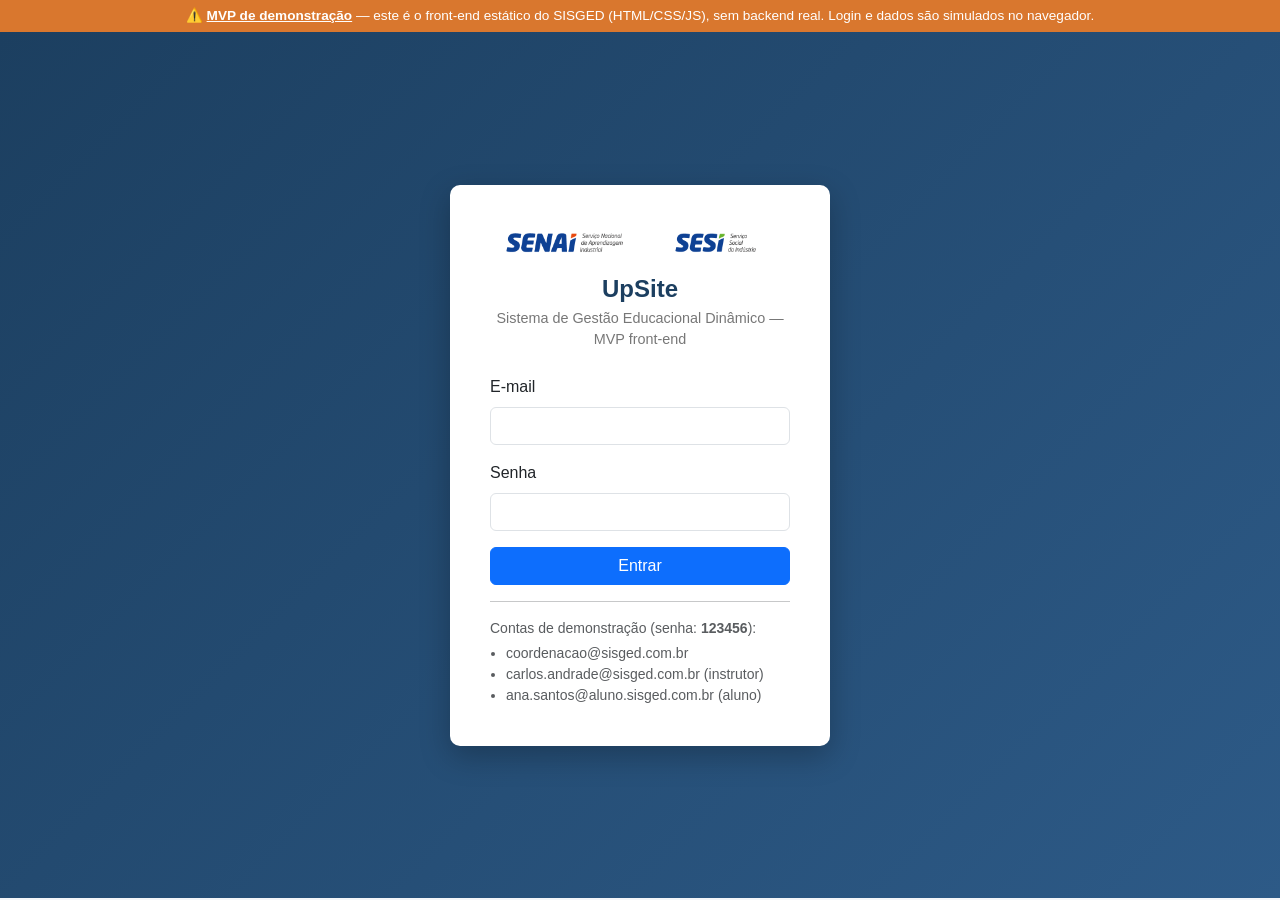
<file: index.html>
<!DOCTYPE html>
<html lang="pt-br">
<head>
<meta charset="UTF-8">
<meta name="viewport" content="width=device-width, initial-scale=1.0">
<title>Login - UpSite (SISGED, MVP estático)</title>
<link rel="stylesheet" href="https://cdn.jsdelivr.net/npm/bootstrap@5.3.3/dist/css/bootstrap.min.css">
<link rel="stylesheet" href="css/style.css">
</head>
<body>

<div class="demo-banner">
  ⚠️ <strong>MVP de demonstração</strong> — este é o front-end estático do SISGED (HTML/CSS/JS), sem backend real. Login e dados são simulados no navegador.
</div>

<div class="login-wrapper" style="min-height: calc(100vh - 34px);">
  <div class="login-card">
    <div class="d-flex justify-content-center align-items-center gap-3 mb-3">
      <img src="img/senai_cor.png" alt="SENAI" height="34">
      <img src="img/sesi_cor.png" alt="SESI" height="34">
    </div>
    <h1>UpSite</h1>
    <p class="subtitulo">Sistema de Gestão Educacional Dinâmico — MVP front-end</p>

    <div id="erro-login" class="alert alert-danger py-2 d-none"></div>

    <form id="form-login" class="precisa-validacao" novalidate>
      <div class="mb-3">
        <label class="form-label">E-mail</label>
        <input type="email" id="email" class="form-control" required>
      </div>
      <div class="mb-3">
        <label class="form-label">Senha</label>
        <input type="password" id="senha" class="form-control" required>
      </div>
      <button type="submit" class="btn btn-primary w-100">Entrar</button>
    </form>

    <hr>
    <p class="small text-muted mb-1">Contas de demonstração (senha: <strong>123456</strong>):</p>
    <ul class="small text-muted mb-0 ps-3">
      <li>coordenacao@sisged.com.br</li>
      <li>carlos.andrade@sisged.com.br (instrutor)</li>
      <li>ana.santos@aluno.sisged.com.br (aluno)</li>
    </ul>
  </div>
</div>

<script src="js/data.js"></script>
<script src="js/auth.js"></script>
<script>
  document.getElementById("form-login").addEventListener("submit", function (ev) {
    ev.preventDefault();
    const email = document.getElementById("email").value.trim();
    const senha = document.getElementById("senha").value;
    const erroBox = document.getElementById("erro-login");

    if (fazerLogin(email, senha)) {
      window.location.href = "dashboard.html";
    } else {
      erroBox.textContent = "E-mail ou senha inválidos.";
      erroBox.classList.remove("d-none");
    }
  });
</script>
</body>
</html>
</file>
<file: css/style.css>
:root {
  --sisged-azul: #1c3f60;
  --sisged-azul-claro: #2d5a87;
  --sisged-verde: #2f9e44;
  --sisged-fundo: #f4f6f9;
}

body {
  background-color: var(--sisged-fundo);
  font-family: 'Segoe UI', Roboto, Arial, sans-serif;
}

/* ---------- Topbar ---------- */
.sisged-topbar {
  background-color: var(--sisged-azul);
  min-height: 56px;
}

/* ---------- Sidebar ---------- */
.sisged-sidebar {
  width: 230px;
  background-color: #ffffff;
  border-right: 1px solid #e3e6ea;
  min-height: calc(100vh - 56px);
}

.sisged-sidebar .nav-link {
  color: #333;
  padding: 10px 20px;
  border-left: 3px solid transparent;
}

.sisged-sidebar .nav-link:hover {
  background-color: #eef3f8;
  border-left-color: var(--sisged-azul-claro);
}

.sisged-content {
  min-height: calc(100vh - 56px);
}

/* ---------- Login ---------- */
.login-wrapper {
  min-height: 100vh;
  display: flex;
  align-items: center;
  justify-content: center;
  background: linear-gradient(135deg, var(--sisged-azul) 0%, var(--sisged-azul-claro) 100%);
}

.login-card {
  background: #fff;
  border-radius: 10px;
  padding: 40px;
  width: 100%;
  max-width: 380px;
  box-shadow: 0 10px 30px rgba(0,0,0,.25);
}

.login-card h1 {
  font-size: 1.5rem;
  color: var(--sisged-azul);
  font-weight: 700;
  text-align: center;
  margin-bottom: 4px;
}

.login-card p.subtitulo {
  text-align: center;
  color: #777;
  margin-bottom: 24px;
  font-size: .9rem;
}

/* ---------- Cards de painel ---------- */
.card-resumo {
  border: none;
  border-radius: 10px;
  color: #fff;
  padding: 18px 20px;
}
.card-resumo .valor { font-size: 1.8rem; font-weight: 700; }
.card-resumo .rotulo { font-size: .85rem; opacity: .9; }

.bg-cor-1 { background-color: #1c3f60; }
.bg-cor-2 { background-color: #2f9e44; }
.bg-cor-3 { background-color: #d9772e; }
.bg-cor-4 { background-color: #7048a3; }

/* ---------- Tabelas ---------- */
.table-sisged thead {
  background-color: var(--sisged-azul);
  color: #fff;
}

.badge-status-Agendada { background-color: #2d5a87; }
.badge-status-Realizada { background-color: #2f9e44; }
.badge-status-Cancelada { background-color: #b02a37; }

/* ---------- Utilidades ---------- */
.page-title {
  color: var(--sisged-azul);
  font-weight: 700;
  margin-bottom: 1rem;
}

.form-card {
  background: #fff;
  border-radius: 10px;
  padding: 24px;
  box-shadow: 0 2px 8px rgba(0,0,0,.06);
}

@media print {
  .no-print { display: none !important; }
}

/* ---------- Faixa de aviso do MVP estático (demo) ---------- */
.demo-banner {
  background-color: #d9772e;
  color: #fff;
  text-align: center;
  font-size: .85rem;
  padding: 6px 10px;
}
.demo-banner strong { text-decoration: underline; }
</file>
